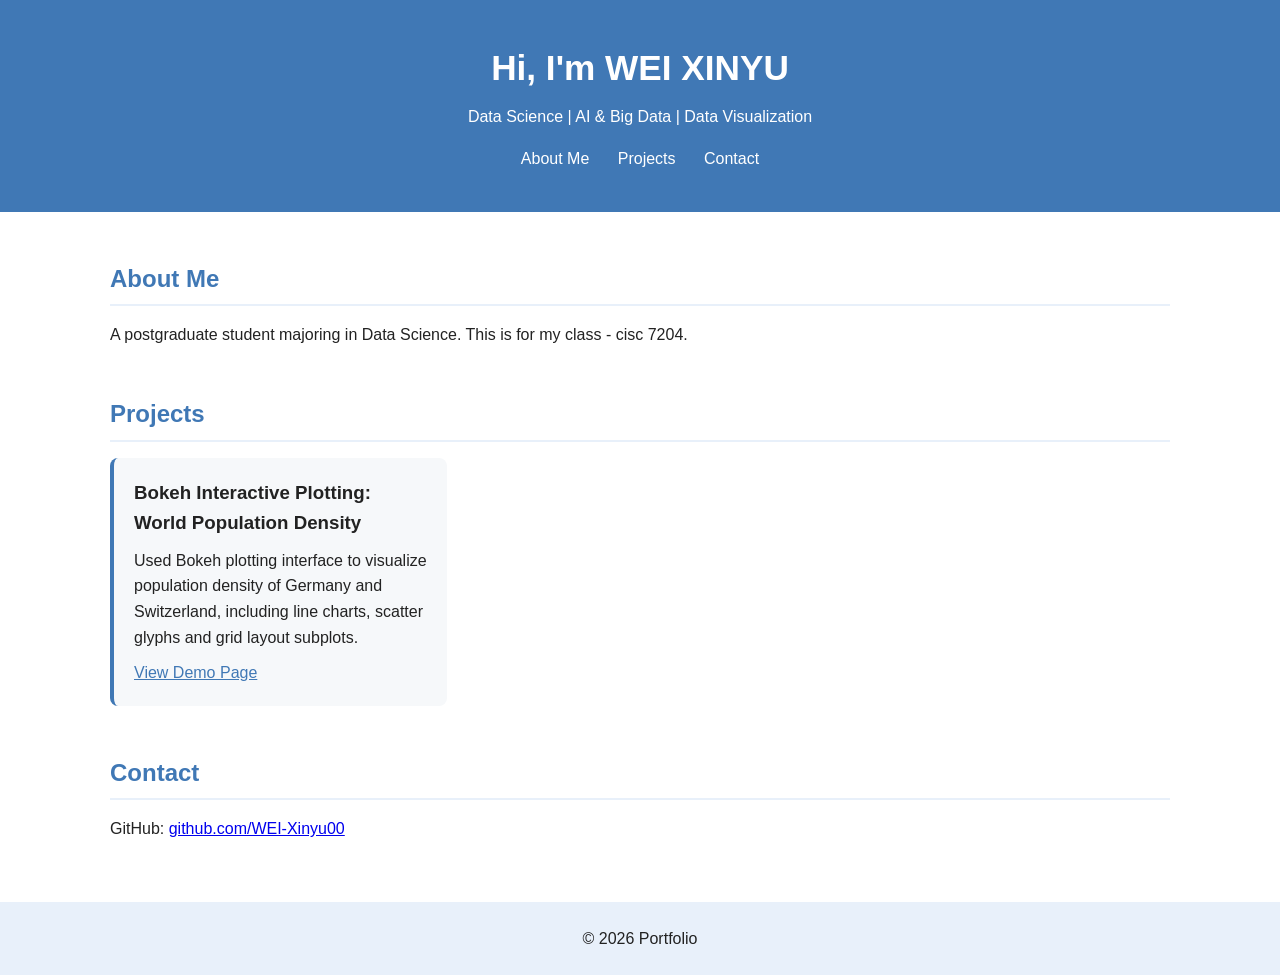
<file: index.html>
<!DOCTYPE html>
<html lang="en">
<head>
    <meta charset="UTF-8">
    <meta name="viewport" content="width=device-width, initial-scale=1.0">
    <title>Data Science Portfolio</title>
    <link rel="stylesheet" href="./css/style.css">
</head>
<body>
    <header class="header">
        <div class="container">
            <h1>Hi, I'm WEI XINYU</h1>
            <p>Data Science | AI & Big Data | Data Visualization</p>
            <div class="nav">
                <a href="#about">About Me</a>
                <a href="#projects">Projects</a>
                <a href="#contact">Contact</a>
            </div>
        </div>
    </header>

    <main class="container">
        <section id="about" class="section">
            <h2>About Me</h2>
            <p>A postgraduate student majoring in Data Science. This is for my class - cisc 7204. </p>
        </section>

        <section id="projects" class="section">
            <h2>Projects</h2>
            <div class="project-grid">
                <!-- 👉 This exercise project card -->
                <div class="project-card">
                    <h3>Bokeh Interactive Plotting: World Population Density</h3>
                    <p>Used Bokeh plotting interface to visualize population density of Germany and Switzerland, including line charts, scatter glyphs and grid layout subplots.</p>
                    <div class="links">
                        <a href="./projects/bokeh-world-pop.html">View Demo Page</a>
                    </div>
                </div>
                <!-- Add other... -->
            </div>
        </section>

        <section id="contact" class="section">
            <h2>Contact</h2>
            <p>GitHub: <a href="https://github.com/WEI-Xinyu00">github.com/WEI-Xinyu00</a></p>
        </section>
    </main>
    <footer>
        <div class="container">
            <p>© 2026 Portfolio</p>
        </div>
    </footer>
</body>
</html>
</file>
<file: css/style.css>
* {
    margin: 0;
    padding: 0;
    box-sizing: border-box;
    font-family: Arial, Helvetica, sans-serif;
}
:root {
    --primary: #4078b5;
    --light-blue: #e8f0fa;
    --text: #222;
    --light-gray: #f6f8fa;
}
body {
    color: var(--text);
    background-color: #ffffff;
    line-height: 1.6;
}
.container {
    max-width: 1100px;
    margin: 0 auto;
    padding: 0 20px;
}
.header {
    background-color: var(--primary);
    color: white;
    padding: 40px 0;
    text-align: center;
}
.header h1 {
    font-size: 2.2rem;
    margin-bottom: 8px;
}
.nav {
    margin-top: 16px;
}
.nav a {
    color: white;
    text-decoration: none;
    margin: 0 12px;
}
.nav a:hover {
    text-decoration: underline;
}
.section {
    margin: 48px 0;
}
.section h2 {
    color: var(--primary);
    margin-bottom: 16px;
    border-bottom: 2px solid var(--light-blue);
    padding-bottom: 6px;
}
.project-grid {
    display: grid;
    grid-template-columns: repeat(auto-fill, minmax(320px,1fr));
    gap: 24px;
}
.project-card {
    background: var(--light-gray);
    padding: 20px;
    border-radius: 8px;
    border-left: 4px solid var(--primary);
}
.project-card h3 {
    margin-bottom: 10px;
}
.links a {
    display: inline-block;
    margin-right:12px;
    margin-top: 10px;
    color: var(--primary);
}
footer {
    background: var(--light-blue);
    padding:24px;
    text-align:center;
    margin-top:60px;
}
</file>
